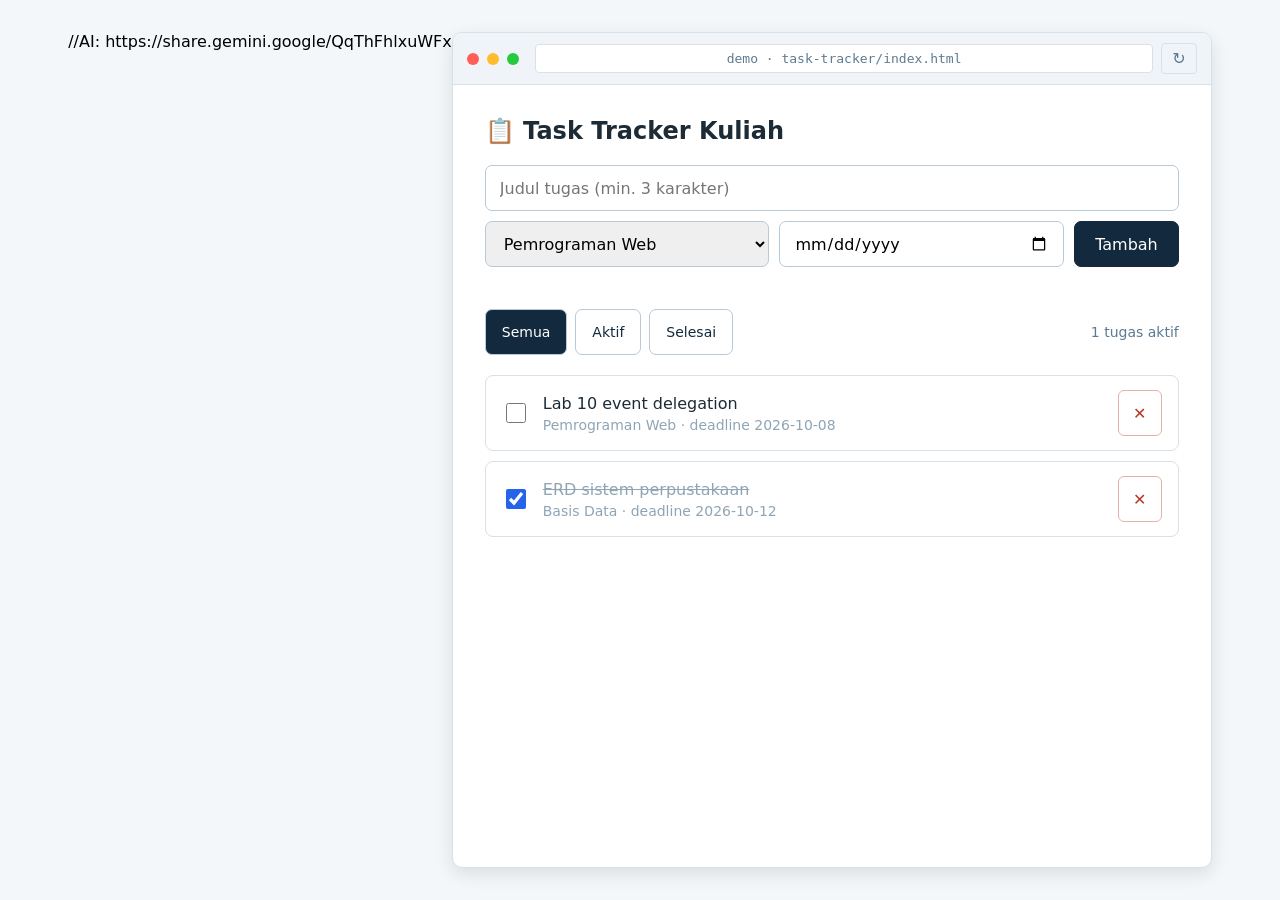
<file: week5_domevent/index.html>
//AI: https://share.gemini.google/QqThFhlxuWFx
<!DOCTYPE html>
<html lang="id">
<head>
  <meta charset="UTF-8">
  <meta name="viewport" content="width=device-width, initial-scale=1.0">
  <title>Task Tracker Kuliah</title>
  <link rel="stylesheet" href="style.css">
</head>
<body>
  <div class="browser">
    <div class="browser-bar">
      <span class="bdot red"></span>
      <span class="bdot yellow"></span>
      <span class="bdot green"></span>
      <span class="burl">demo · task-tracker/index.html</span>
      <button class="brun">↻</button>
    </div>
    
    <div class="browser-frame">
      <div class="app">
        <h3>📋 Task Tracker Kuliah</h3>
        
        <form id="form" novalidate>
          <input name="judul" placeholder="Judul tugas (min. 3 karakter)">
          <div class="baris">
            <select name="matkul">
              <option>Pemrograman Web</option>
              <option>Basis Data</option>
              <option>Struktur Data</option>
            </select>
            <input name="deadline" type="date">
            <button type="submit">Tambah</button>
          </div>
          <p id="err" class="err"></p>
        </form>

        <div class="filter" id="filter">
          <button data-f="semua" class="on">Semua</button>
          <button data-f="aktif">Aktif</button>
          <button data-f="selesai">Selesai</button>
          <span id="counter" class="counter"></span>
        </div>

        <ul id="list"></ul>
      </div>
    </div>
  </div>

  <script src="app.js" defer></script>
</body>
</html>
</file>
<file: week5_domevent/style.css>
* {
  box-sizing: border-box;
}

body {
  display: flex;
  justify-content: center;
  margin: 0;
  padding: 32px 20px;
  background: #f4f7f9;
  font-family: system-ui, -apple-system, sans-serif;
}

/* Simulasi jendela browser */
.browser {
  width: 100%;
  max-width: 760px;
  overflow: hidden;
  background: #fff;
  border: 1px solid #d7e1e8;
  border-radius: 10px;
  box-shadow: 0 6px 18px rgba(0, 0, 0, 0.1);
}

.browser-bar {
  display: flex;
  align-items: center;
  gap: 8px;
  padding: 10px 14px;
  background: #f0f4f8;
  border-bottom: 1px solid #d7e1e8;
}

.bdot {
  width: 12px;
  height: 12px;
  border-radius: 50%;
}

.red {
  background: #ff5f56;
}

.yellow {
  background: #ffbd2e;
}

.green {
  background: #27c93f;
}

.burl {
  flex: 1;
  margin-left: 8px;
  padding: 6px 10px;
  background: #fff;
  border: 1px solid #d7e1e8;
  border-radius: 4px;
  color: #5d7a91;
  font-family: monospace;
  font-size: 13px;
  text-align: center;
}

.brun {
  min-height: 0;
  padding: 5px 10px;
  background: transparent;
  border: 1px solid #d7e1e8;
  border-radius: 4px;
  color: #5d7a91;
  cursor: pointer;
}

.browser-frame {
  padding: 32px;
}

/* Konten task tracker */
.app {
  color: #1d2b36;
  font-size: 16px;
}

h3 {
  margin: 0 0 20px;
  font-size: 24px;
}

input,
select,
button {
  min-height: 46px;
  padding: 10px 14px;
  border: 1px solid #b7c9d6;
  border-radius: 7px;
  font: inherit;
}

#form input[name="judul"] {
  width: 100%;
  margin-bottom: 10px;
}

.baris {
  display: flex;
  gap: 10px;
}

.baris select,
.baris input {
  flex: 1;
  min-width: 0;
}

.baris button {
  padding-right: 20px;
  padding-left: 20px;
  background: #132a3e;
  border: 1px solid #132a3e;
  color: #fff;
  font-weight: 500;
  cursor: pointer;
}

.err {
  min-height: 1em;
  margin: 8px 0 0;
  color: #b23a26;
  font-size: 14px;
}

/* Filter dan jumlah tugas */
.filter {
  display: flex;
  align-items: center;
  gap: 8px;
  margin: 20px 0;
}

.filter button {
  padding: 8px 16px;
  background: #fff;
  border: 1px solid #b7c9d6;
  color: #132a3e;
  font-size: 14px;
  cursor: pointer;
}

.filter button.on {
  background: #132a3e;
  color: #fff;
}

.counter {
  margin-left: auto;
  color: #5d7a91;
  font-size: 14px;
}

/* Daftar tugas */
#list {
  margin: 0;
  padding: 0;
  list-style: none;
}

#list li {
  display: flex;
  align-items: center;
  gap: 14px;
  margin-bottom: 10px;
  padding: 14px 16px;
  background: #fff;
  border: 1px solid #d7e1e8;
  border-radius: 8px;
}

#list li input[type="checkbox"] {
  width: 20px;
  height: 20px;
  flex: 0 0 20px;
  min-height: 0;
  padding: 0;
  border: 0;
  border-radius: 4px;
  accent-color: #2563eb;
  cursor: pointer;
}

#list li.done .judul {
  color: #8fa5b5;
  text-decoration: line-through;
}

.isi {
  flex: 1;
  min-width: 0;
}

.judul {
  margin-bottom: 4px;
  font-size: 16px;
  overflow-wrap: anywhere;
}

.meta {
  color: #8fa5b5;
  font-size: 14px;
}

.hapus {
  min-width: 44px;
  padding: 6px 10px;
  background: #fff;
  border: 1px solid #e3b2a8;
  border-radius: 6px;
  color: #b23a26;
  cursor: pointer;
}

.hapus:hover {
  background: #fef2f2;
}

.kosong {
  justify-content: center;
  padding: 24px;
  color: #8fa5b5;
  font-style: italic;
  text-align: center;
}

/* Tata letak ponsel */
@media (max-width: 600px) {
  body {
    padding: 12px;
  }

  .browser {
    border-radius: 8px;
  }

  .browser-bar {
    gap: 6px;
    padding: 8px 10px;
  }

  .bdot {
    width: 10px;
    height: 10px;
  }

  .burl {
    margin-left: 4px;
    padding: 5px 6px;
    font-size: 11px;
  }

  .browser-frame {
    padding: 18px 14px;
  }

  h3 {
    margin-bottom: 16px;
    font-size: 21px;
  }

  .baris {
    flex-direction: column;
    gap: 8px;
  }

  .baris button {
    width: 100%;
  }

  .filter {
    flex-wrap: wrap;
    gap: 6px;
    margin: 16px 0;
  }

  .filter button {
    flex: 1;
    padding: 8px 10px;
  }

  .counter {
    width: 100%;
    text-align: right;
  }

  #list li {
    gap: 10px;
    padding: 12px 10px;
  }

  .judul {
    font-size: 15px;
  }

  .meta {
    font-size: 12px;
    overflow-wrap: anywhere;
  }
}
</file>
